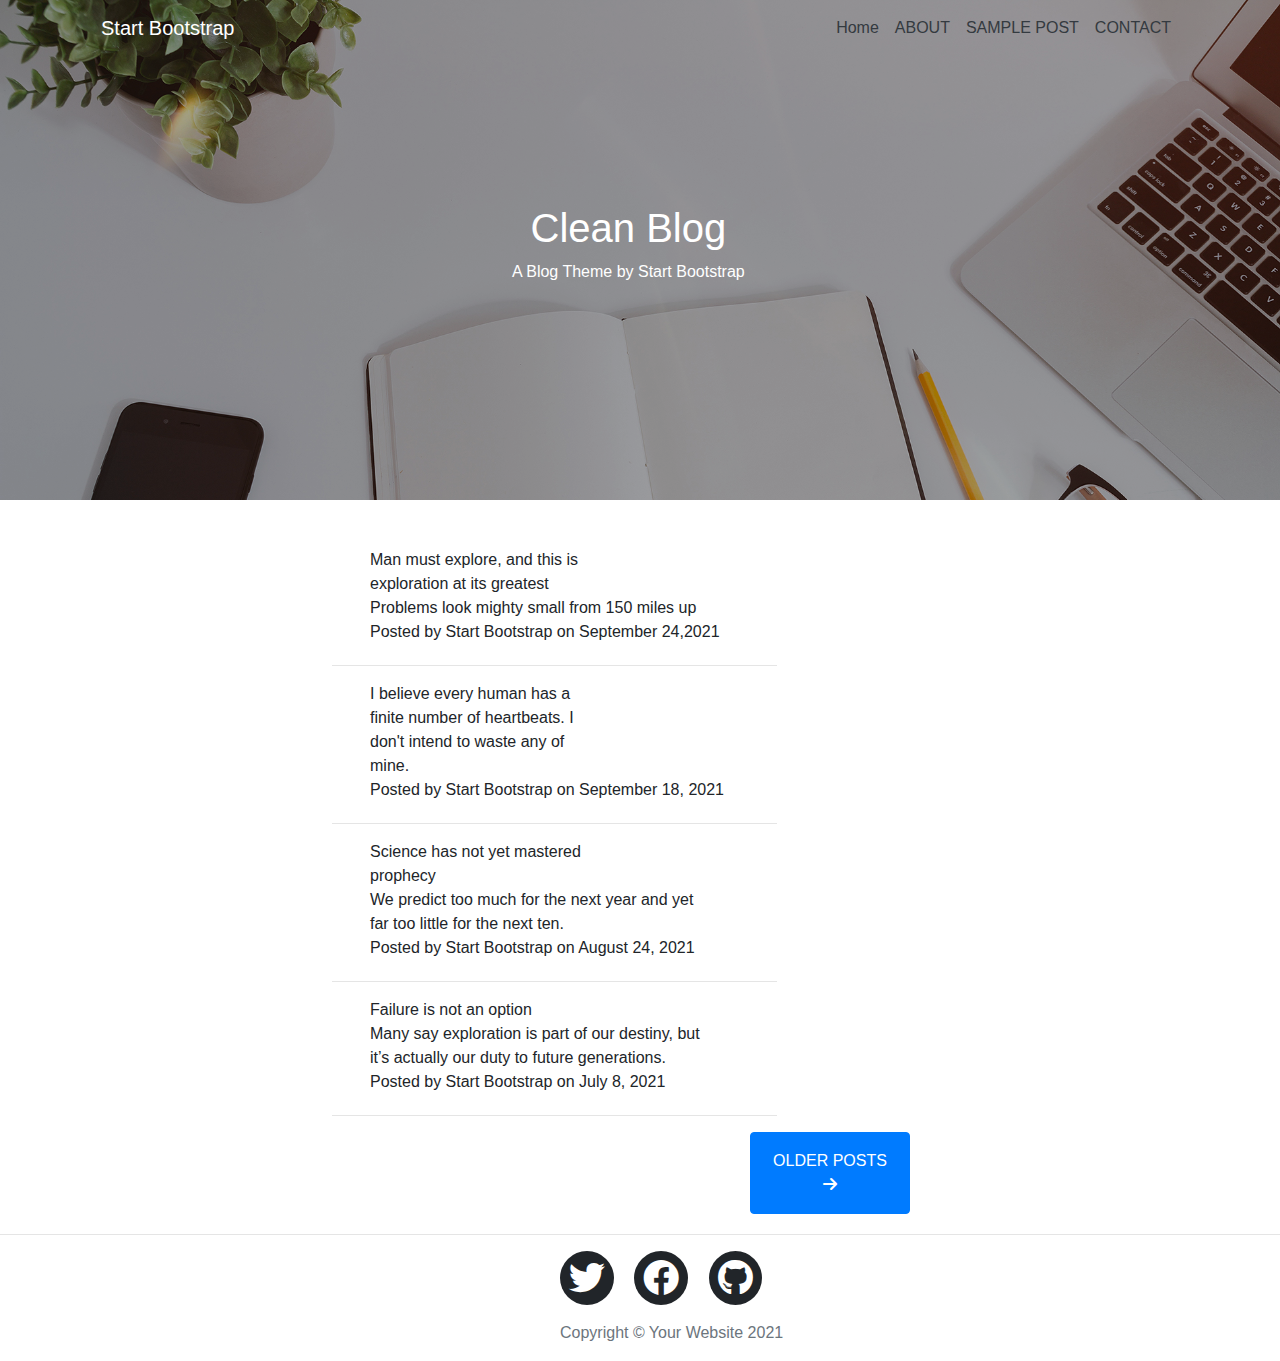
<file: موقع تطبيق/index.html>
<!DOCTYPE html>
<html lang="en">
<head>
  
    <meta charset="UTF-8">
    <meta http-equiv="X-UA-Compatible" content="IE=edge">
    <meta name="viewport" content="width=device-width, initial-scale=1.0">
    <link rel="stylesheet" href="css/all.min.css">
    <link rel="stylesheet" href="css/style.css">
    <!-- <link href="https://fonts.googleapis.com/css?family=Lora:400,700,400italic,700italic" rel="stylesheet" type="text/css" />
    <link href="https://fonts.googleapis.com/css?family=Open+Sans:300italic,400italic,600italic,700italic,800italic,400,300,600,700,800" rel="stylesheet" type="text/css" /> -->
    <link href="css/bootstrap.min.css" rel="stylesheet">

    <title>index</title>
    <style>
      .container .row .col-3 i{
        font-size:36px;
         background:#212529; 
         color:white;
         border-radius:50%;
         padding: 9px;
      }
    </style>
</head>
<body>
   <div class="container">
    <nav class="navbar navbar-expand-lg navbar-light bg-transparent " style="z-index: 222;">
      <a class="navbar-brand text-white" href="#">Start Bootstrap </a>
      <button class="navbar-toggler" type="button" data-toggle="collapse" data-target="#navbarNav" aria-controls="navbarNav" aria-expanded="false" aria-label="Toggle navigation">
        <span class="navbar-toggler-icon"></span>
      </button>
      <div class="collapse navbar-collapse" id="navbarNav">
        <ul class="navbar-nav ml-auto">
          <li class="nav-item ">
            <a class="nav-link text-dark" href="index.html">Home </a>
          </li>
          <li class="nav-item">
            <a class="nav-link text-dark" href="about.html">ABOUT</a>
          </li>
          <li class="nav-item">
            <a class="nav-link text-dark" href="post.html">SAMPLE POST </a>
          </li>
          <li class="nav-item">
            <a class="nav-link text-dark" href="contact.html">CONTACT </a>
          </li>
        </ul>
      </div>
    </nav>
   </div>
  
   
   <header  class="position-relative" style="background-image: url('image/home-bg.jpg'); height:500px;margin-top: -56px;
   background-size: cover;">
  <diV class="cover">
  <div class=" text-center  position-absolute " style="bottom: 40%; left: 40%;">
    <h1 class="text-white">Clean Blog</h1>
    <p  class="text-white">A Blog Theme by Start Bootstrap</p>
  </div>
</diV>
    </header>

    <div class="container mt-5" >
      <div class="row">
        <div class="col-7 offset-3">
          <p>Man must explore, and this is<br>exploration at its greatest<br>Problems look mighty small from 150 miles up<br>Posted by Start Bootstrap on September 24,2021</p>
        </div>
        <hr>
      </div>
    
      <div class="row">
        <div class="col-7 offset-3">
          <p>I believe every human has a<br>finite number of heartbeats. I<br>don't intend to waste any of<br>mine.<br>Posted by Start Bootstrap on September 18, 2021</p>
        </div>
        <hr>
      </div>

      <div class="row">
        <div class="col-7 offset-3">
          <p>Science has not yet mastered<br>prophecy<br>We predict too much for the next year and yet<br>far too little for the next ten.<br>Posted by Start Bootstrap on August 24, 2021</p>
        </div>
        <hr>
      </div>

      <div class="row">
        <div class="col-7 offset-3">
          <p>Failure is not an option<br>Many say exploration is part of our destiny, but<br>it’s actually our duty to future generations.<br>Posted by Start Bootstrap on July 8, 2021</p>
        </div>
        <hr>
      </div>

      <div class="row">
        <div class="col-2 offset-7">
        <a class="btn btn-primary px-3 py-3 ">OLDER POSTS<i class="fa-solid fa-arrow-right"></i></a>
        </div>
      </div>
    </div>
    <hr style=" margin-top:20px; width: 100%; ">

    <div class="container">
      <div class="row">
        <div class="col-3 offset-5">
        <i class="fa-brands fa-twitter mr-3"></i>
        <i class="fa-brands fa-facebook mr-3"style="font-size:36px"></i>
        <i class="fa-brands fa-github mr-3"style="font-size:36px"></i>
        </div>
      </div>

      <div class="row">
        <div class="col-3 offset-5">
          <p class="mt-3" style="color:#6c757d ">Copyright © Your Website 2021</p>
        </div>
    </div>
  
    <script src="js/bootstrap.bundle.min.js"></script>
</body>
</html>
</file>
<file: موقع تطبيق/css/style.css>
header .cover{
    height:500px;
    background: #0000005c;
    margin-top: -56px
}
.container .row hr{
    margin-top: 5px;
    width: 39%;
    margin-left: 23%;
}
</file>
